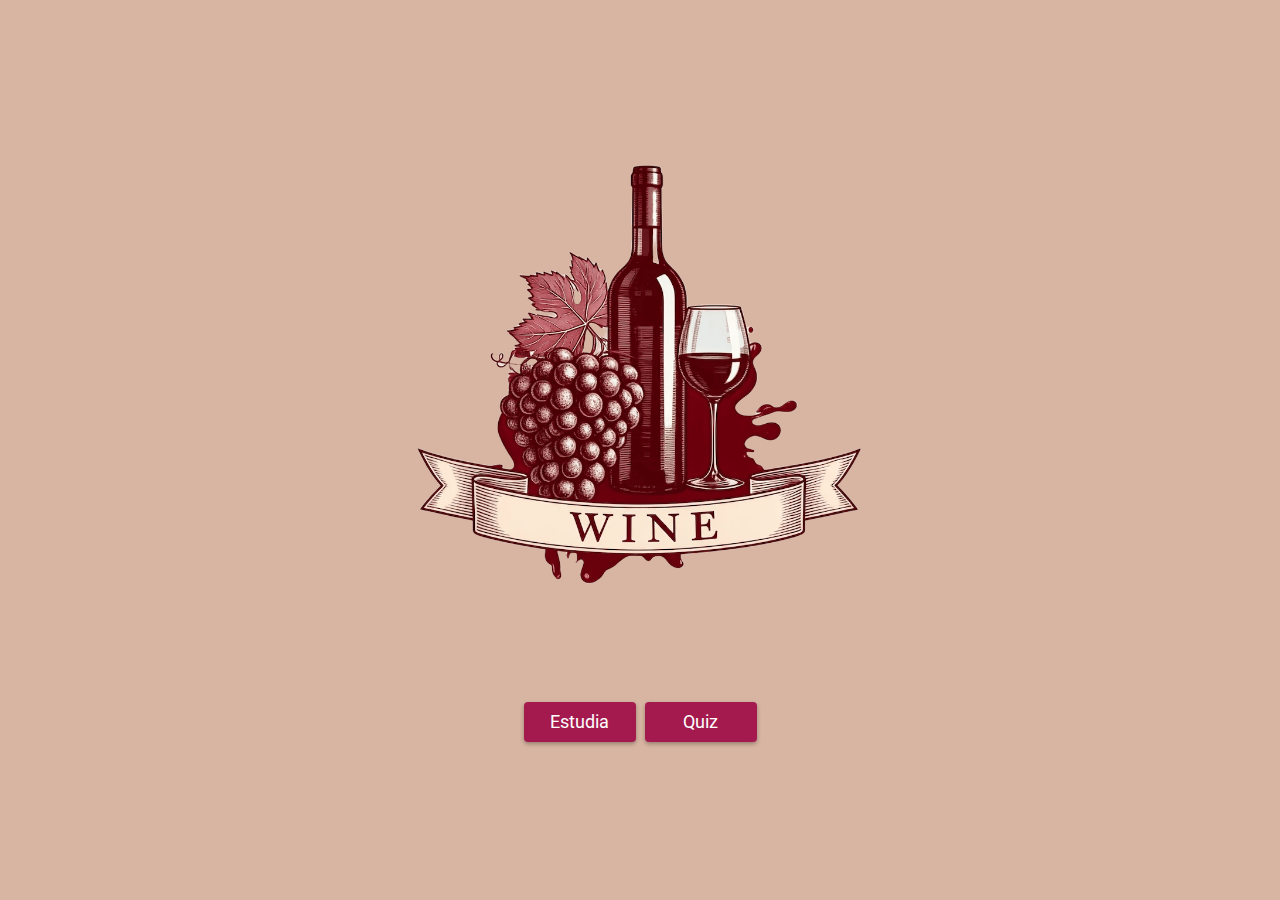
<file: index.html>
<!DOCTYPE html>
<html lang="es">
  <head>
    <meta charset="UTF-8" />
    <meta name="viewport" content="width=device-width, initial-scale=1.0" />
    <title>App de Vinos Interactiva</title>
    <link
      href="https://fonts.googleapis.com/css2?family=Open+Sans:wght@400;600&family=Roboto:wght@400;500&display=swap"
      rel="stylesheet"
    />
    <link rel="stylesheet" href="styles.css" />
  </head>
  <body>
    <div class="container">
      <div class="banner">
        <img src="./banner.png" alt="wine and grapes" />
      </div>
	  
      <!-- Contenedor para los botones y el menú desplegable -->
      <div class="button-container">
			<!-- Botón "Estudia" -->
			<div class="options-container">
			  <button id="estudiaBtn" type="button" class="button" >Estudia</button>
			  <!-- Opciones de "Estudia" que aparecerán como desplegable -->
			  <div class="options" id="options" style="display: none;">
				<a href="carta.html">Carta</a>
				<a href="info.html">Servicio</a>
			  </div>
			</div>
			<!-- Botón "Quiz" -->
			<div class="options-container">
			  <button id="quiz" type="button" class="button">Quiz</button>
			  <!-- Opciones de "Estudia" que aparecerán como desplegable -->
			  <div class="optionsq" id="optionsq" style="display: none;">
				<a href="quiz.html">Carta</a>
				<a href="quizInfo.html">Servicio</a>
			  </div>
			</div>       
      </div>
    </div>

    <script>
      // mostrar las opciones
      document
        .getElementById('estudiaBtn')
        .addEventListener('click', function () {
          var options = document.getElementById('options');
          if (
            options.style.display === 'none' ||
            options.style.display === ''
          ) {
            options.style.display = 'block';
          } else {
            options.style.display = 'none';
          }
        });
    </script>
	<script>
      // mostrar las opciones
      document
        .getElementById('quiz')
        .addEventListener('click', function () {
          var options = document.getElementById('optionsq');
          if (
            options.style.display === 'none' ||
            options.style.display === ''
          ) {
            options.style.display = 'block';
          } else {
            options.style.display = 'none';
          }
        });
    </script>
  </body>
</html>
</file>
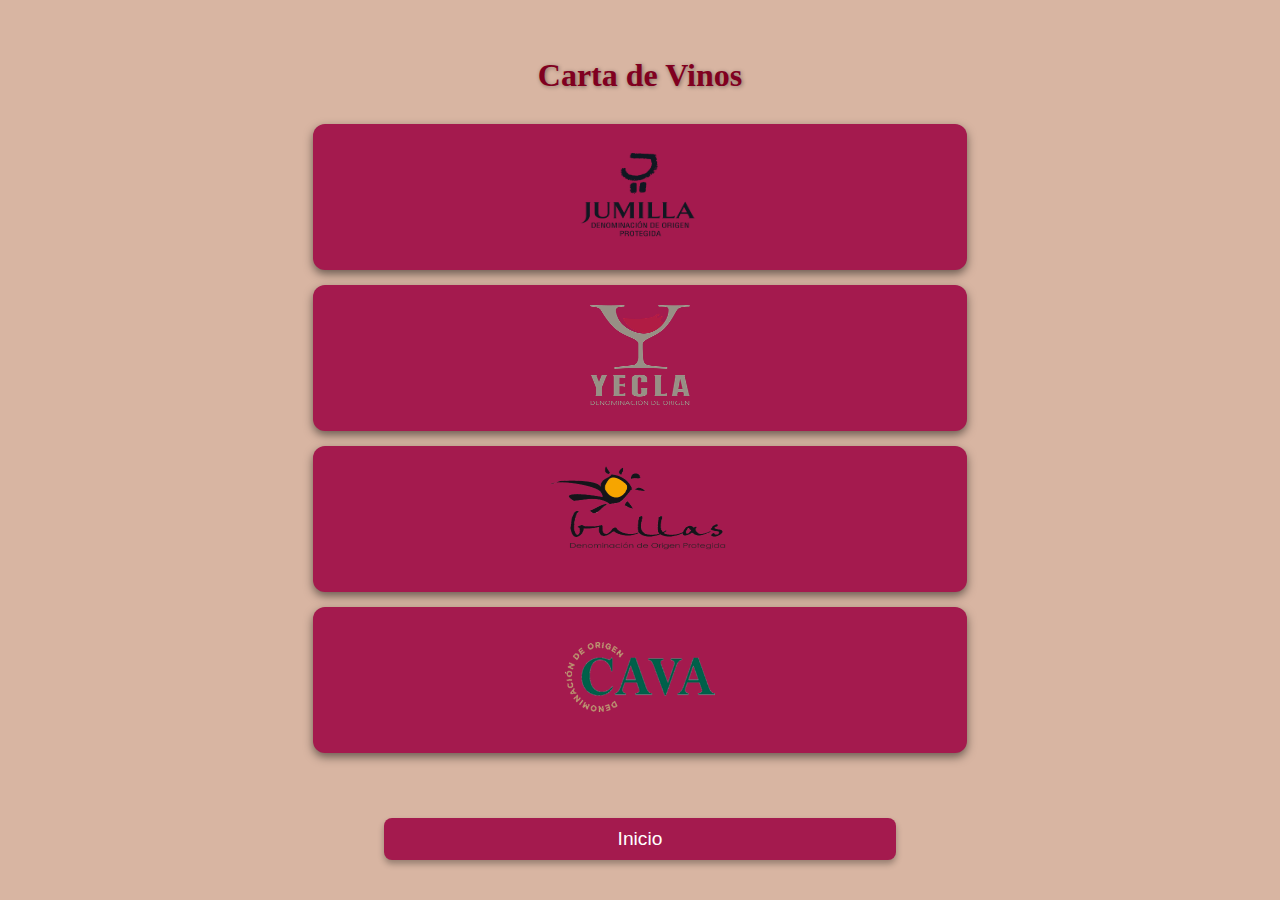
<file: carta.html>
<!DOCTYPE html>
<html lang="es">
<head>
    <meta charset="UTF-8">
    <meta name="viewport" content="width=device-width, initial-scale=1.0">
    <title>App de Vinos Interactiva</title>
    <link href="https://fonts.googleapis.com/css2?family=Open+Sans:wght@400;600&family=Roboto:wght@400;500&display=swap" rel="stylesheet">
    <style>
	   @import url('https://fonts.googleapis.com/css2?family=Playfair+Display:wght@400;700&family=Raleway:wght@300;600&display=swap');
    
<style>
    * {
        font-family: 'Roboto', sans-serif;
        box-sizing: border-box;
        margin: 0;
        padding: 0;
    }
    body {
        background: #d8b5a2;
        color: #fff;
        text-align: center;
        margin: 0;
        padding: 0;
    }
    h2 {
        font-size: 2rem;
        margin-bottom: 30px;
		color: #800020;
       text-shadow: 1px 1px 4px rgba(0, 0, 0, 0.4);
    }
    h2:hover {
        transform: scale(1.05);
		text-shadow: 2px 2px 6px rgba(0, 0, 0, 0.5);
    }
    .tabs {
        display: flex;
        justify-content: center;
        flex-wrap: wrap;
        margin-bottom: 30px;
    }
    .tab-content {
        padding: 30px;
        margin: auto;
        width: 60%;      
    }
    content {
        display: none;
        padding: 30px;
        border-radius: 12px;
        box-shadow: 0px 10px 20px rgba(0, 0, 0, 0.5);
        margin: 0 auto;
        margin-bottom: 20px;
        margin-top: 10px;
        width: 76%;       
    }
    .active-tab {
        display: block;
    }
    .do-type {
        background: #a41a4e;
        color: white;
        padding: 20px;
        margin: 15px auto;
        border-radius: 12px;
        cursor: pointer;
        font-size: 1.4rem;
        transition: background-color 0.3s ease, transform 0.3s ease;
        width: 80%;
        box-shadow: 0 4px 10px rgba(0, 0, 0, 0.5);
    }
    .do-type:hover {
        background: #b31c56;
        transform: scale(1.05);
    }
    .vino-card {
        background:rgba(128, 0, 32, 0.2);  
        padding: 20px;
        margin: 20px auto;
        border-radius: 12px;
        cursor: pointer;
        transition: transform 0.3s ease, background-color 0.3s ease, box-shadow 0.3s ease;
        box-shadow: 0px 6px 15px rgba(0, 0, 0, 0.4);
        width: 80%;
        position: relative;
        overflow: hidden;
    }
    .vino-card:hover {
        background: rgba(255, 182, 193, 0.3);
        transform: scale(1.05);
        box-shadow: 0px 8px 20px rgba(0, 0, 0, 0.6);
    }
    .vino-card h3 {
        color: #800020;
        text-shadow: 1px 1px 4px rgba(0, 0, 0, 0.4);
    }
    .vino-card:hover h3 {
        text-shadow: 2px 2px 6px rgba(0, 0, 0, 0.5);
    }
	.vino-card p {
    color: #fffaf0; 
    text-shadow: 1px 1px 3px rgba(0, 0, 0, 0.5); 
	}
    button {
        background: #a41a4e;
        border: none;
        color: white;
        padding: 10px 20px;
        font-size: 1.2rem;
        cursor: pointer;
        border-radius: 8px;
        margin-top: 20px;
        box-shadow: 0px 6px 15px rgba(0, 0, 0, 0.4);
        transition: transform 0.3s ease, box-shadow 0.3s ease;
    }
    button:hover {
        background: #b31c56;
        transform: scale(1.05);
        box-shadow: 0px 8px 20px rgba(0, 0, 0, 0.6);
    }
    .volver {
        background: #a41a4e;
        border: none;
        color: white;
        padding:10px; 
        font-size: 1.2rem;
        cursor: pointer;
        border-radius: 8px;
        margin-top: 20px;
        width: 40%;
        box-shadow: 0 4px 6px rgba(0, 0, 0, 0.3);
        transition: transform 0.2s ease, box-shadow 0.2s ease;
		bottom:20px;
    }
    .volver:hover {
        background: #b31c56;
        transform: scale(1.05);
        box-shadow: 0 6px 8px rgba(0, 0, 0, 0.4);
    }
</style>


</head>
<body>
    <!-- Contenido de la pestaña: Información sobre vinos -->
    <div id="estudia" class="tab-content active-tab">
        <h2>Carta de Vinos</h2>
        
        <!-- Sección Jumilla -->
       <div class="do-type" onclick="toggleDO('jumilla')">			
			<img src="./jumilla.png" alt="Icono Jumilla" style="width: 180px; height: 100px;">         
       </div>
        <div id="jumilla" class="content" style="display:none;">
            <button onclick="showVinos('jumilla', 'tinto')">Tintos</button>
            <button onclick="showVinos('jumilla', 'blanco')">Blancos</button>
            <button onclick="showVinos('jumilla', 'dulce')">Dulces</button>
            <div id="jumilla-tinto"></div>
            <div id="jumilla-blanco"></div>
            <div id="jumilla-dulce"></div>
        </div>

        <!-- Sección Yecla -->
         <div class="do-type" onclick="toggleDO('yecla')">
			<img src="./yecla.png" alt="Icono Yecla" style="width: 100px; height: 100px;">  
        </div>
        <div id="yecla" class="content" style="display:none;">
            <button onclick="showVinos('yecla', 'tinto')">Tintos</button>
            <button onclick="showVinos('yecla', 'blanco')">Blancos</button>
            <button onclick="showVinos('yecla', 'dulce')">Dulces</button>
            <div id="yecla-tinto"></div>
            <div id="yecla-blanco"></div>
            <div id="yecla-dulce"></div>
        </div>

        <div class="do-type" onclick="toggleDO('bullas')">
			<img src="./bullas.png" alt="Icono Bullas" style="width: 180px; height: 100px;">
        </div>
        <div id="bullas" class="content" style="display:none;">
            <button onclick="showVinos('bullas', 'tinto')">Tintos</button>
            <button onclick="showVinos('bullas', 'blanco')">Blancos</button>
            <button onclick="showVinos('bullas', 'dulce')">Dulces</button>
            <div id="bullas-tinto"></div>
            <div id="bullas-blanco"></div>
            <div id="bullas-dulce"></div>
        </div>

        <!-- Sección Cava -->
        <div class="do-type" onclick="toggleDO('cava')">
			<img src="./cava.png" alt="Icono Cava" style="width: 150px; height: 100px;">
        </div>
        <div id="cava" class="content" style="display:none;">
            <button onclick="showVinos('cava', 'blanco')">Blancos</button>
            <button onclick="showVinos('cava', 'espumoso')">Espumosos</button>
            <div id="cava-blanco"></div>
            <div id="cava-espumoso"></div>
        </div>
    </div>
	    <!-- VOLVER A INICIO -->   		
			<a href="index.html"> <button class="volver" >Inicio</button> </a>
    <script>
    function openTab(tabName) {
        const tabs = document.querySelectorAll('.tab-content');
        tabs.forEach(tab => tab.classList.remove('active-tab'));
        document.getElementById(tabName).classList.add('active-tab');
    }
	
    function toggleDO(doName) {
		const doContent = document.getElementById(doName);        
		const isVisible = doContent.style.display !== 'none';
		doContent.style.display = isVisible ? 'none' : 'block';
    }

    function showVinos(doName, tipo) {
		const container = document.getElementById(`${doName}-${tipo}`);
		container.innerHTML = '';
	
        // Definir los datos de los vinos
        const vinosData = {
            'jumilla': {
                'tinto': [
                    {name: 'Valtosca', year: 2021, uva: 'Syrah', bodega: 'Casa Castillo', maridaje: 'Asados, carnes rojas a la parrilla.', catas: 'Aromas intensos de frutas negras. Sedoso, jugoso y frutal, con un ligero toque amargo final.'},
                    {name: 'El molar', year: 2021, uva: 'Garnacha',bodega: 'Casa Castillo', maridaje: 'Arroces.', catas: 'Notas florales, de frutos rojos y negros y especias dulces. En boca expresivo y fresco, con un delicioso núcleo frutal y un matiz mineral'},
                    {name: 'La tendida', year: 2021, uva: 'Monastrell, Garnacha', bodega: 'Casa Castillo', maridaje: 'Carnes blancas, embutidos, pasta, carnes rojas, arroces.', catas: 'Aromas frutales y sutiles notas especiadas. En boca delicado y vivaz, taninos finos y una acidez que aporta frescura.'},
                    {name: 'Remordimiento', year: 2022, uva: 'Monastrell, Garnacha', bodega: 'Cerrón',  maridaje: 'Embutidos, carnes rojas.', catas: 'Fresco, mineral y profundo. Aroma a fruta en confitura roja y negra. En boca sabor fresco, mineral y profundo'},
					{name: 'El Tiempo que nos une', year: 2022, uva: 'Monastrell', bodega: 'Cerrón',  maridaje: 'Aperitivos, embutidos, carnes rojas.', catas: 'Aromas a fruta negra madura (grosellas negras, ciruelas) pimienta negra, especias dulces. En boca fresco y fluído con presencia de balsámicos.'},
                    {name: 'Juan Gil', year: 2021, uva: 'Monastrell', bodega: 'Juan Gil', maridaje: 'Carnes rojas, arroces, caza, legumbres, quesos curados, setas.', catas: 'Concentrado y potente. Aromas a fruta madura. En boca mantiene este perfil, pero acompañado de un final largo y especiado.'},
                    {name: 'Arrogante', year: 2020, uva: 'Monastrell, Syrah, Garnacha', bodega: 'Arrogante',  maridaje: 'Quesos, carnes rojas, postres con chocolate.', catas: 'Intensidad media, equilibrado y elegante. Sabor primario a fruta negra. Final largo.'},
                    {name: 'Arrogante Magnum', year: 2021, uva: 'Monastrell, Syrah, Garnacha', bodega: 'Arrogante', maridaje: 'Quesos, carnes rojas, postres con chocolate.', catas: 'Intensidad media, equilibrado y elegante. Sabor primario a fruta negra. Final largo.'},
                ],
                'blanco': [
                    {name: 'Remordimiento Chardonnay', year: 2023, uva: 'Chardonnay', bodega: 'Cerrón', maridaje: 'Verduras, quesos blandos, arroces.', catas: 'Suave, equilibrado y fresco. Aroma sutil a frutas de hueso y toques cítricos. En boca carácter mineral y salino con final limpio y persistente.'},
                    {name: 'Juan Gil Moscatel', year: 2023, uva: 'Moscatel', bodega: 'Juan Gil', maridaje: 'Arroces, carnes blancas, pasta, ensaladas, marisco, pescado blanco.', catas: 'Ligero y freso. Aromas intensos de melocotón y albaricoque, con toques exóticos de piña y un delicado fondo floral. En boca notas a fruta de hueso y fruta tropical'},
                ],
                'dulce': [
                    {name: 'Casa Ermita', year: 2021, uva: 'Monastrell', bodega: 'Casa de la Ermita', maridaje: 'Chocolate, pasteles, frutos secos, quesos.', catas: 'Notas de frutas silvestres maduras y toques especiados. En boca sabroso, meloso, persistente y con buen tanino que contrarresta el dulzor.'},
                ]
            },
            'yecla': {
                'tinto': [
                    {name: 'Lualma', year: 2019, uva: 'Monastrell, Syrah, Garnacha', bodega: 'Barahonda',  maridaje: 'Quesos curados, platos especiados, carnes rojas,caza.', catas: 'Sabor potente, goloso y equilibrado. Agradable final.'},
                    {name: 'Casa del Capitán', year: 2022, uva: 'Monastrell', bodega: 'Barahonda', maridaje: 'Caza, aperitivos, carnes blancas, embutidos, quesos curados, quesos azules, quesos blandos, carnes rojas.', catas: 'Fresco, vivaz y jugoso. Sabor amable y sedoso con matices a fruta roja como cerezas y frambuesas y sutiles toques de roble francés.'},
                    {name: 'El bicho raro', year: 2020, uva: 'Monastrell, Syrah, Garnacha', bodega: 'Barahonda',  maridaje: 'Quesos muy curados, platos especiados, embutidos, chocolate y postres a base de cacao y café.', catas: 'Jugoso e intenso en boca, notas sutiles a especias sobre fondo de fruta roja, robusto pero amable y con buen cuerpo.'},
                    {name: 'De Nariz Terroir', year: 2020, uva: 'Monastrell', bodega: 'De Nariz',  maridaje: 'Arroz meloso aromatizado con tomillo y romero, níscalos y pulpo.', catas: 'Aroma intenso y frutal. En boca fresco, amable, equilibrado y redondo.'},				
			   ],
                'blanco': [
                    {name: 'Casa del Capitán', year: 2022, uva: 'Macabeo', bodega: 'Barahonda', maridaje: 'Aperitivos, carnes blancas, pescado azul, ahumados, pescado blanco, carnes rojas, caza.', catas: 'Equilibrado, con una acidez rica y sabrosa. Aromas a frutas fresca donde destacan los cítricos.'},
					{name: 'Organic Magnum', year: 2023, uva: 'Verdejo, Souvignon Blanc', bodega: 'Barahonda', maridaje: 'Carnes blancas, verduras, pasta, marisco, pescado blanco.', catas: 'Aromas frescos de frutas como manzana verde, pera y un toque de cítricos, que aportan una sensación de frescura. En boca ligero y equilibrado, con una acidez moderada que realza su carácter frutal.'},
				],
                'dulce': [
                    {name: 'Do Bellum', year: 2018, uva: 'Monastrell', bodega: 'Barahonda', maridaje: 'Postres, quesos cremosos y duros.', catas: 'Aromas a frutos rojos. En boca carnoso, potente, mostrando su dulzura suave y agradable'},
                ]
            },
            'bullas': {
                'tinto': [
                    {name: 'Negrete', year: 2021, uva: 'Monastrell, Garnacha', bodega: 'Negrete Blue Wines', maridaje: '-', catas: 'Sutil, fresco y afrutado.'},
                    {name: 'Lavia pueblo', year: 2020, uva: 'Monastrell', bodega:'Lavia', maridaje: 'Quesos azules, aperitivos, pasta, carnes blancas, pizzas, embutidos, hamburguesas, quesos curados, carnes rojas, pescado azul, arroces, ahumados.', catas: 'Aroma intenso y fresco con notas frutales sobre notas especiadas. En boca agradable, afrutado y sedoso con taninos elegantes y final fresco.'},
                    {name: 'Almudí', year: 2019, uva: 'Monastrell', bodega:'Monastrell', maridaje: 'Carnes rojas, de caza y asados, guisos quesos curados, jamón y embutidos.', catas: 'Aromas a fruta roja y negra como arándanos, con toques especiados. En boca Fresco con muy buena acidez y refrescante con las mismas notas afrutadas que en nariz. Final largo'},
                ],
                'blanco': [
                    {name: 'Salto del Usero', year: 2022, uva: 'Macabeo', bodega: 'Monastrell', maridaje: 'Aperitivos, mariscos, pastas, quesos curados y embutidos.', catas: 'Aromas a frutas como manzana verde, tropicales y cítricos como pomelo, lima y toques florales. En boca fresco con muy buena acidez y refrescante con las mismas notas afrutadas que en nariz.'},
                ],
                'dulce': [
                    {name: 'Chaveo Deshielo', year: 2021, uva: 'Monastrell', bodega: 'Monastrell', maridaje: 'Postres, pastelería cremosa, quesos azules muy curados.', catas: 'Aroma intenso a fruta madura. En boca refrescante y sedoso con cuerpo pero agradabe por el dulzor. Misma gama de matices que el nariz.'},
                ]
            },
            'cava': {
                'blanco': [
                    {name: 'Perelada Brut Reserva', year: '-', uva: 'Macabeo, Xarel.lo, Parellada', bodega:'Perelada', maridaje: 'Aperitivos, carnes blancas, verduras, marisco, pescado blanco.', catas: 'Espumoso joven, con notas afrutadas y un final no muy seco.'},
                ],
                'espumoso': [
                    {name: 'Mirgin Brut Nature', year: 2019, uva: 'Macabeo, Pansa blanca, Parellada', bodega: 'Alta Alella', maridaje: 'Aperitivos, ahumados, pescado blanco, caza.', catas: 'Afrutado y estructurado sin perder ligereza.'},
                ]
            }
        };

        // Mostrar los vinos correspondientes
        vinosData[doName][tipo].forEach(vino => {
            const vinoCard = document.createElement('div');
            vinoCard.classList.add('vino-card');
            vinoCard.innerHTML = `
                <h3 onclick="toggleVinoInfo('${doName}', '${tipo}', '${vino.name.replace(/\s/g, '')}')">${vino.name}</h3>
                <div class="vino-info" id="${doName}-${tipo}-${vino.name.replace(/\s/g, '')}"style="display: none;">
                    <p><strong>Año:</strong> ${vino.year}</p>
                    <p><strong>Uva:</strong> ${vino.uva}</p>
					<p><strong>Bodega:</strong> ${vino.bodega}</p>
                    <p><strong>Maridaje:</strong> <span class="maridaje">${vino.maridaje}</span></p>
					<p><strong>Notas de Cata:</strong> ${vino.catas}</p>
                </div>
            `;
            container.appendChild(vinoCard);
        });
           // Asegurar que no se muestren resultados de otros tipos de vino en el mismo DO
        ['tinto', 'blanco', 'dulce', 'espumoso'].forEach(t => {
            if (t !== tipo) {
                const otherContainer = document.getElementById(`${doName}-${t}`);
                if (otherContainer) {
                    otherContainer.innerHTML = '';
                }
            }
        });
    }

    function toggleVinoInfo(doName, tipo, vinoName) {
        const vinoInfo = document.getElementById(`${doName}-${tipo}-${vinoName}`);
        vinoInfo.style.display = (vinoInfo.style.display === 'block') ? 'none' : 'block';
    }
</script>
        
		    
</body>
</html>
</file>
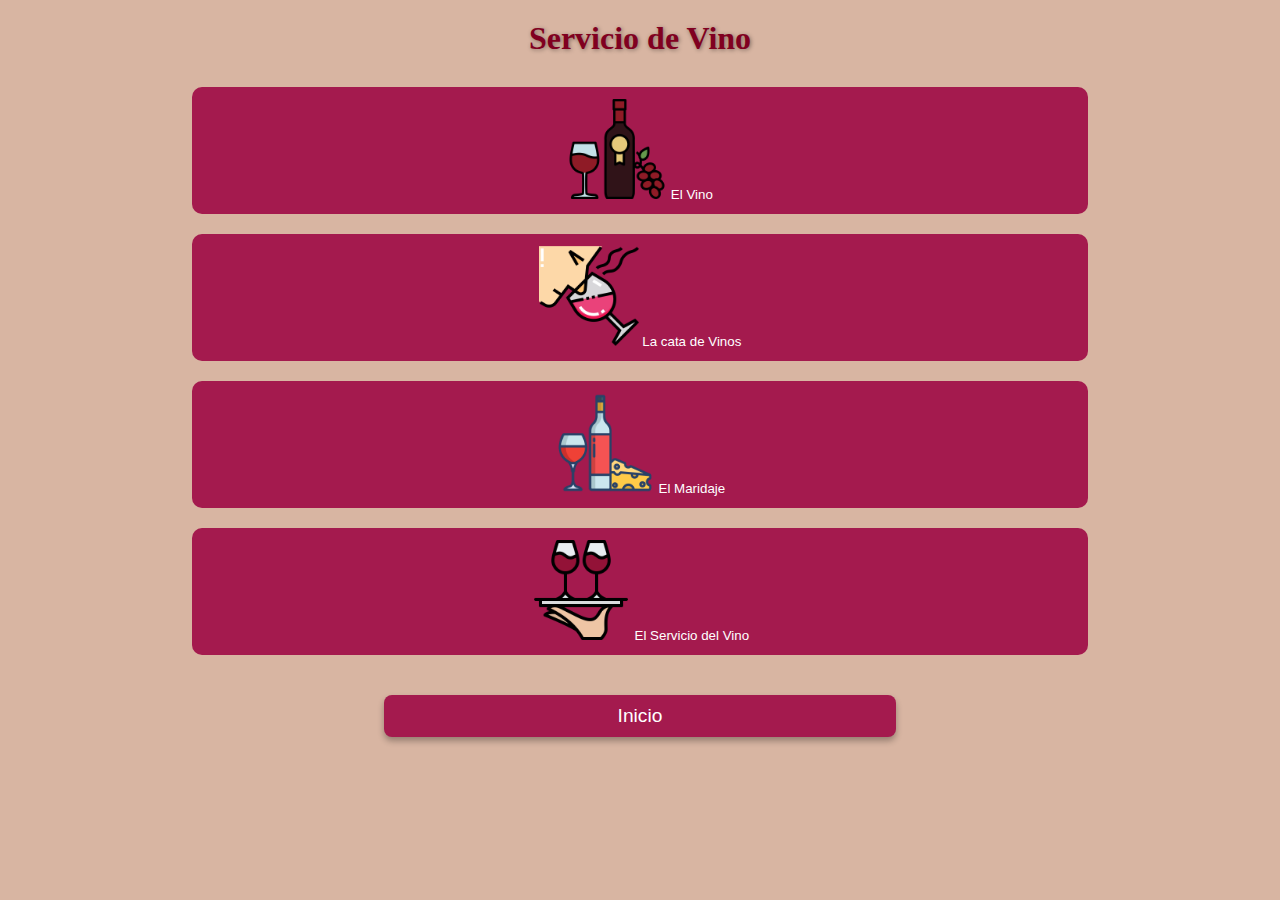
<file: info.html>
<!DOCTYPE html>
<html lang="es">
<head>
    <meta charset="UTF-8">
    <meta name="viewport" content="width=device-width, initial-scale=1.0">
    <title>El Vino - App Interactiva</title>
	<style>
	   @import url('https://fonts.googleapis.com/css2?family=Playfair+Display:wght@400;700&family=Raleway:wght@300;600&display=swap');
    
    <style>
		* {
			font-family: 'Roboto', sans-serif;
			box-sizing: border-box;
			margin: 0;
			padding: 0;
		}
		body {
			background: #d8b5a2;
			color: #fff;
			text-align: center;
			margin: 0;
			padding: 0;
		}
		h2 {
			font-size: 2rem;
			margin-bottom: 30px;
			margin-top:20px;
			color: #800020;
		   text-shadow: 1px 1px 4px rgba(0, 0, 0, 0.4);
		}
		h2:hover {
			transform: scale(1);
			text-shadow: 2px 2px 6px rgba(0, 0, 0, 0.5);
		}
		h3 {
			font-size: 1rem;
			margin-bottom:5px;
			color: #800020;
		   text-shadow: 1px 1px 4px rgba(0, 0, 0, 0.4);
		   text-align:center;
		}
		h3:hover {
			transform: scale(1);
			text-shadow: 2px 2px 6px rgba(0, 0, 0, 0.5);
		}
        .button, .sub-button {
            background: #a41a4e;
            color: white;
            padding: 12px;
            margin: 5px;
            border-radius: 10px;
            cursor: pointer;
            display: block;
            width: 70%;
            margin: 10px auto;
            text-align: center;
            border: none;
        }
		.button:hover, .sub-button:hover {
            transform: scale(1.05); 
            background-color: #b31c56; 
            box-shadow: 0 4px 12px rgba(0, 0, 0, 0.4); 
        }
        .content-section {         
            color: #800020;
            display: none; 
			padding: 24px;
			border-radius: 12px;
			box-shadow: 0px 10px 20px rgba(0, 0, 0, 0.5);
			margin: 0 auto;
			margin-bottom: 16px;
			margin-top: 8px;
			width: 70%;       
		}
		.content-section2 {         
            color: #800020;
            display: none; 
			padding: 24px;			
			margin: 6px 10px;		
		}
        .section-container {
            margin-bottom: 20px;
			
        }		
		.info-card {
			background:rgba(128, 0, 32, 0.2);  
			padding: 16px;
			margin: 16px auto;
			border-radius: 12px;
			cursor: pointer;
			transition: transform 0.3s ease, background-color 0.3s ease, box-shadow 0.3s ease;
			box-shadow: 0px 6px 15px rgba(0, 0, 0, 0.4);
			width: 90%;
			position: relative;
			overflow: hidden;
			text-align:left
		}		
		.info-card:hover {
			background: rgba(255, 182, 193, 0.3);
			transform: scale(1.05);
			box-shadow: 0px 8px 20px rgba(0, 0, 0, 0.6);
		}
		.info-cardS:hover {
			background: rgba(255, 182, 193, 0.3);
			transform: scale(1.05);
			box-shadow: 0px 8px 20px rgba(0, 0, 0, 0.6);
		}
		.info-card p {
		color: white; 
		text-shadow: 1px 1px 3px rgba(0, 0, 0, 0.5); 
		}
		.info-cardS p {
		color: #fffaf0; 
		text-shadow: 1px 1px 3px rgba(0, 0, 0, 0.5); 
		}
		.info-cardS {
			background:rgba(128, 0, 32, 0.2);  
			padding: 16px;
			margin: 16px auto;
			border-radius: 12px;
			cursor: pointer;
			transition: transform 0.3s ease, background-color 0.3s ease, box-shadow 0.3s ease;
			box-shadow: 0px 6px 15px rgba(0, 0, 0, 0.4);
			width:70%;
			position: relative;
			overflow: hidden;
		}
		li{
			color:white;
		}
	    .volver {
        background: #a41a4e;
        border: none;
        color: white;
        padding:10px; 
        font-size: 1.2rem;
        cursor: pointer;
        border-radius: 8px;
        margin-top: 20px;
        width: 40%;
        box-shadow: 0 4px 6px rgba(0, 0, 0, 0.3);
        transition: transform 0.2s ease, box-shadow 0.2s ease;
		bottom:20px;
		}
		.volver:hover {
			background: #b31c56;
			transform: scale(1.05);
			box-shadow: 0 6px 8px rgba(0, 0, 0, 0.4);
		}
		img {
		  width: 100%;
		  max-width: 100px;
		  max-height: 100px;
		  object-fit: cover;
		  }
		  ul,li{
			text-align:left
		  }
		  
    </style>
</head>
<body>
    <h2>Servicio de Vino</h2>

    <!-- Sección principal: El vino -->

    <div class="section-container">

        <button class="button" onclick="toggleSection('elvino')"><img src="./vino.png" alt="Icono vino"> El Vino</button>
        <div id="elvino" class="content-section">
            
            <!-- Sección 1.1: Elaboración -->
            <div class="section-container">
                <button class="button" onclick="toggleSection('elaboracion')">1. Elaboración</button>
                <div id="elaboracion" class="content-section2">
                    <button class="sub-button" onclick="toggleSubSection('ciclo-vid')">Ciclo Vegetativo de la Vid</button>
                    <div id="ciclo-vid" class="content-section info-card">
                        <p> LA VID: Planta cuyo fruto es la uva, de la cual se extrae el vino.
						<h3>Ciclo vegetativo de la Vid</h3>
							<ul>
								<li><strong>Diciembre - Febrero:</strong> Fase de reposo de la vid.</li>
								<li><strong>Marzo:</strong> "Lloro de la vid"; la planta da señales de vida, y sale savia por los cortes de la poda.</li>
								<li><strong>Abril:</strong> Desborre; las yemas hinchan y aparecen racimos y hojas.</li>
								<li><strong>Mayo:</strong> Brote y poda en verde; aparecen hojas, pero se eliminan algunas para oxigenar los racimos.</li>
								<li><strong>Junio:</strong> Floración; aparecen los primeros racimos y se realizan operaciones como el desniete,eliminación de hojas para favorecer su desarrollo.</li>
								<li><strong>Julio:</strong> Crecimiento del fruto; la uva aumenta en peso y azúcar, manteniendo alta la acidez.</li>
								<li><strong>Agosto:</strong> Envero; las uvas adquieren color, maduran y los pámpanos se convierten en sarmientos.</li>
								<li><strong>Septiembre:</strong> Preparación y comienzo de la vendimia; se mide la madurez de las uvas.</li>
								<li><strong>Octubre:</strong> Finaliza la vendimia; las uvas alcanzan su máxima calidad.</li>
								<li><strong>Noviembre:</strong> Caída de hojas; la vid entra en reposo tras la poda.</li>
							</ul>
						</p>
                    </div>

                    <button class="sub-button" onclick="toggleSubSection('la-uva')"> La Uva</button>
							<div id="la-uva" class="content-section2 info-card">																
									<h3>Partes de la uva</h3>
									<ul>
										<li><strong>Raspón:</strong> Une las uvas al racimo, a través de él llegan a las uvas los nutrientes y aporta taninos al vino</li>
										<li><strong>Pruina:</strong>  Capa cerosa que protege del sol y retiene agua; sujeta levaduras para la fermentación.</li>
										<li><strong>Pulpa: </strong> Contiene agua, azúcares (glucosa y fructosa), ácidos y vitaminas; representa el 75% del volumen.</li>
										<li><strong>Hollejo/Piel: </strong> Constituye el 20% del fruto; aporta pigmentos y aromas al vino.</li>
										<li><strong>Pepita: </strong> Semillas que aportan taninos, proporcionando amargor y estructura al vino; representa el 5%.</li>										
									</ul>
									<p><strong>Taninos:</strong> Sustancias químicas naturales, vegetales, que dan amargor, sequedad y aspereza al vino </p>									
																														
									<h3>Variedades de uva</h3>
									<ul>
										<li>Blancas</li>
										<li>Tintas</li>
									</ul>
							</div>
																
					 <button class="sub-button" onclick="toggleSubSection('fermentacion')">Fermentación</button>
                    <div id="fermentacion" class="content-section info-card">
                        <h3>Fermentación Alcohólica</h3>
							<p>Al llegar a la bodega, las uvas se estrujan, liberando la pulpa. Las levaduras transforman los azúcares en alcohol y CO₂, generando calor que debe controlarse para evitar superar los 30 °C y que las levaduras mueran.</p>
                        <h3>Fermentación Maloláctica</h3>
							<p>Las bacterias convierten el ácido málico en ácido láctico, suavizando la acidez del vino. Esta fermentación dura entre 15 y 21 días y puede realizarse en depósitos o barricas.</p>
						<h3>Maceración</h3>
						    <p>Se dejan los hollejos en contacto con el mosto durante la fermentación para aportar color y sabor al vino.</p>
					</div>
					<button class="sub-button" onclick="toggleSubSection('composicion')">Composición del vino</button>
                    <div id="composicion" class="content-section info-card">
							<ul>
								<li><strong>Agua:</strong> Constituye el 85% del vino y aporta minerales que estuvo amamantando la vid del suelo.</li>
								<li><strong>Azucares:</strong> Principalmente glucosa y fructosa, esenciales para la fermentación. Su proporción varía según el tipo de vino.</li>
								<li><strong>Alcohol: </strong> Representa entre el 10% y 14% del volumen.</li>
								<li><strong>Ácidos: </strong> Dos tipos que provienen tanto de la uva como de la fermentación.</li>										
							</ul>
					</div>
                </div>
            </div>
			<button class="sub-button" onclick="toggleSubSection('tipos')">2. Tipos de vinos en España</button>
                    <div id="tipos" class="content-section info-card">
						<h3>Vinos de calidad con Indicación Geográfica (VC):</h3>
							<p>Producidos en regiones específicas, con uvas locales y calidad influenciada por el entorno o factores humanos. Existen 7 regiones.</p>
                        <h3>Vinos con Denominación de Origen (D.O.):</h3>
							<p>Elaborados en zonas delimitadas con uvas locales, destacando por su prestigio y calidad relacionada con el entorno. Hay 69 D.O. en España.</p>
						<h3>Vinos con Denominación de Origen Calificada (D.O.Ca.):</h3>
						    <p>Categoría superior a la D.O., requiere al menos 10 años de reconocimiento y controles estrictos. Solo dos en España: Rioja y Priorat.</p>
						<h3>Vinos de Pago (VP):</h3>
							<p>Provienen de viñedos únicos con características especiales de suelo y microclima. Existen 17 vinos de Pago.</p>
					</div>

            <!-- Sección 1.3: Denominaciones de Origen -->
            <div class="section-container">
                <button class="button" onclick="toggleSection('do')">3. Denominaciones de Origen</button>
                <div id="do" class="content-section2">
                    <button class="sub-button" onclick="toggleSubSection('tipos-do')">DO</button>
                    <div id="tipos-do" class="content-section info-card">
                        <h3>DO (Denominación de Origen):</h3>
							<p>Nivel más estricto. Garantiza que todo el proceso, desde el cultivo de la uva hasta la elaboración del vino, ocurre en una región específica y sigue normas rigurosas de calidad</p>
						<h3>ETG (Especialidad Tradicional Garantizada):</h3>
							<p>Protege una forma de producción tradicional, pero no necesariamente está vinculada a una región concreta. El enfoque es en el método, no en el origen geográfico.</p>
						<h3>IGP (Indicación Geográfica Protegida):</h3>
						    <p>Certifica que al menos una parte del proceso de producción ocurre en una región específica, pero permite más flexibilidad en cuanto a variedades de uva y técnicas..</p>						
                    </div>
                    <button class="sub-button" onclick="toggleSubSection('do-murcia')">DO de España y Murcia </button>
                    <div id="do-murcia" class="content-section info-card">
                        <h3>España</h3>
							<p>En la actualidad existen 69 denominaciones de origen en España</p>
						<h3>Murcia</h3>
							<ul>
								<li><strong>Jumilla:</strong> Monastrell. </li>
								<li><strong>Yecla:</strong> Monastrell.</li>
								<li><strong>Bullas:</strong> Monastrell.</li>
								<li><strong> Uvas Autorizadas</strong>	
									<ul>
										<li> Autorizadas Tintas
											<ul>
												<li>Syrah</li>
												<li>Tempranillo</li>
												<li>Garnacha</li>
											</ul>
										</li>
										<li> Autorizadas Blancas
											<ul>
												<li>Macabeo</li>
												<li>Chardonnay</li>
												<li>Moscatel</li>
												<li>Airén</li>
											</ul>
										</li>
									</ul>
								</li>
							</ul>												
                    </div>
                </div>
            </div>

        </div>
    </div>

    <!-- Sección 4: Cata de Vinos -->
    <div class="section-container">
        <button class="button" onclick="toggleSection('cata')"><img src="./cata.png" alt="Icono cata"> La cata de Vinos</button>
        <div id="cata" class="content-section">
            <button class="sub-button" onclick="toggleSubSection('fases-cata')">Fases de la Cata</button>
            <div id="fases-cata" class="content-section info-card">
                <h3>Fase visual</h3>
					<p>En esta fase veremos si el vino está limpio, sin impurezas, carbónico, si tiene burbujutas, el color, edad e intensidad del vino.
						<br>
						Debemos inclinar la copa cogida por el tallo sobre un fondo blanco.
					</p>
				<h3>Fase olfativa</h3>
					<p>Se realiza en dos fases:</p>
						<ul>
							<li><strong>A copa parada:</strong> Sin mover la copa. la llevamos a la nariz y analizamos lo que olemos</li>
							<li><strong>Moviendo la copa:</strong> Haciendo círculos y llevándola a la nariz para sacar aún más aromas</li>
						</ul>
				<h3>Fase gustativa</h3>
					<p>Primero, tomaremos un pequeño sorbo y pasaremos el vino por la lengua para percibir su dulzor, salinidad, acidez, amargor o umami. <br>
					Al tragarlo, entra en juego la retronasal, que lleva los aromas hacia la parte trasera de la nariz, intensificando las notas percibidas en la fase olfativa.</p>
            </div>           
        </div>
    </div>

    <!-- Sección 5: Maridaje -->
    <div class="section-container">
        <button class="button" onclick="toggleSection('maridaje')"><img src="./maridaje.png" alt="Icono maridaje"> El Maridaje</button>
        <div id="maridaje" class="content-section">
			<button class="sub-button" onclick="toggleSubSection('maridar')">1. A tener en cuenta</button>
            <div id="maridar" class="content-section info-card">
                <p>A la hora de maridar en los vinos debemos tener en cuenta:</p>
					<ul>
						<li><Strong>Color:</Strong> Según envejece pasade un rojo rubí a ladrillo. Cuanto menos color tenga implica más crianza, por tanto más incrementa su cuerpo e intensidad.</li>
						<li><Strong>Aroma:</Strong> Veremos la intensidad, también si ha envejecido, con sus aromas a madera, a tosatados.</li>
						<li><Strong>Sabor:</Strong> Encontraremos el azúcar, la acidez, el grado alcohólico, los taninos y su persistencia.</li>				
					</ul>
				<p>A la hora de maridar con los alimentos debemos tener en cuenta:</p>
					<ul>
						<li><Strong>Tipo de alimento:</Strong> Si es carne, percado, verduras, legumbres, arroces, huevos,etc..</li>
						<li><Strong>Tipo de cocinado:</Strong> Cómo se elabora la materia prima; cocido, al hornos, en guiso, etc.</li>
						<li><Strong>Sabor y textura:</Strong> Si es salado, ácido, ligero, graso, etc.</li>				
						<li><Strong>Salsas y especias:</Strong> Cómo está condimentado, con qué se ha especiado, qué salsa lo acompaña, es dulce, picante, etc.</li>
						<li><Strong>Color:</Strong> Es oscuro, claro.</li>			
					</ul>
            </div>
            <button class="sub-button" onclick="toggleSubSection('tabla-quesos')">2. Tabla de Quesos y Reglas</button>
            <div id="tabla-quesos" class="content-section info-card">
                <p>Pautas a tener en cuenta a la hora de cortar queso:</p>
				<ul>
					<li>Entre 4-8 variedades: Recomendado 5 quesos para no saturar el paladar.</li>
					<li>150-200 gr por persona si es plato principal.</li>
					<li>50 gr por presona si es aperitivo.</li>
					<li>En textura, se corta y colocan del mas blando al mas duro.</li>
					<li>10º-15º de temperatura para que no se rancien.</li>
					<li>En sabor se cortan y colocan del menos fuerte al mas fuerte. </li>
					<li>Se colocan en la tabla en el sentido del reloj, del más suave al más intenso.</li>
					<li>Quesos intensos, menos grosor.</li>
				</ul>
				<p><b>***</b>En los casos de quesos blandos pero fuertes, se prioriza el orden de sabores sobre la textura, es decir, aunque sea un queso blando, por su intensidad se colocará después de los quesos más suaves en sabor.<b>***</b></p>
            </div>
        </div>
    </div>

    <!-- Sección 6: Servicio del Vino -->
    <div class="section-container">
        <button class="button" onclick="toggleSection('servicio')"><img src="./servicio.png" alt="Icono servicio"> El Servicio del Vino</button>
        <div id="servicio" class="content-section info-cardS">
            <h3>Protocolo para el servicio de vinos</h3>
			<ul>
				<li>Presentar la carta de vinos abierta por la derecha al anfitrión/a o dejarla a su derecha si es grande.</li>
				<li>Regresar tras unos minutos para ofrecer ayuda y aconsejar según maridaje, gustos y preferencias, tomando nota en la comanda.</li>
				<li>Llevar el vino solicitado con cuidado (en cesta si es reserva/gran reserva) y mostrarlo al cliente para confirmar.</li>
				<li>Abrir la botella cortando la cápsula bajo el gollete, usando el sacacorchos en dos tiempos para extraer el corcho.</li>
				<li>Limpiar la boca de la botella, oler el corcho y presentarlo en un platillo al cliente; servir una pequeña cantidad para su cata y aprobación.</li>
				<li>Servir el vino con la etiqueta hacia el cliente, girar la botella al terminar para evitar goteos y limpiar con el lito; rellenar copas según necesidad.</li>
				<li>Servir primero a las señoras, luego a los señores y por último al anfitrión.</li>
				<li> En caso de ser vino tinto:
					<ul>
						<li>Colocar la botella en el centro de la mesa sobre un plato pequeño con una servilleta de cóctel.</li>
					</ul>
				
				</li>
				<li>En caso de ser vino Blanco:
					<ul>
						<li>Preparar una champañera de cava con hielo y colocarla en el centro de la mesa sobre un plato con una servilleta doblada en forma de flor de loto.</li>
					</ul>
				
				</li>
				
			</ul>
		</div>
    </div>

	<!-- VOLVER A INICIO -->   			  
			<a href="index.html"> <button class="volver" >Inicio</button> </a>
			
    <script>
        function toggleSection(sectionId) {
            const section = document.getElementById(sectionId);
            section.style.display = section.style.display === 'block' ? 'none' : 'block';
        }

        function toggleSubSection(subId) {
            const subSection = document.getElementById(subId);
            subSection.style.display = subSection.style.display === 'block' ? 'none' : 'block';
        }
    </script>
</body>
</html>
</file>
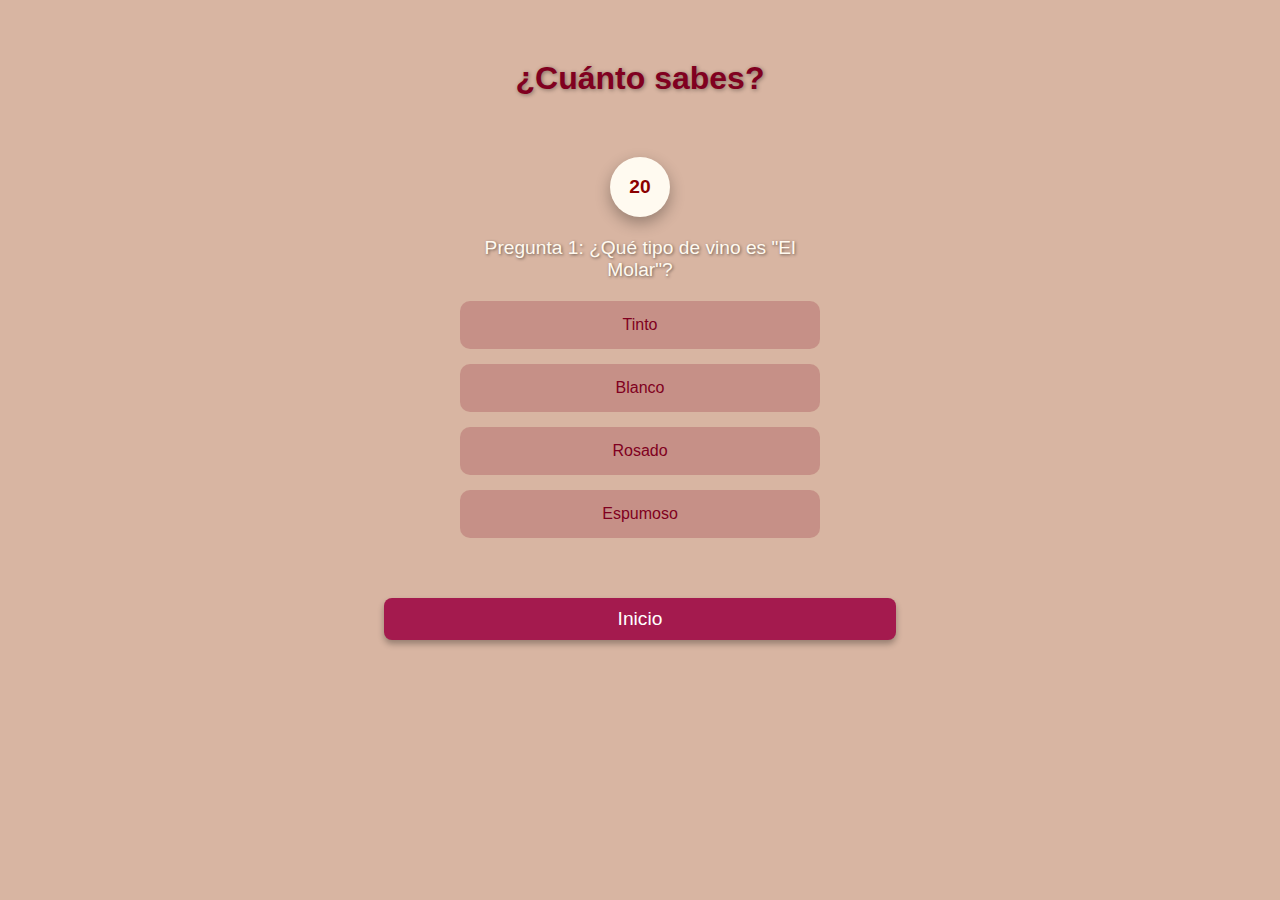
<file: quiz.html>
<!DOCTYPE html>
<html lang="es">
<head>
    <meta charset="UTF-8">
    <meta name="viewport" content="width=device-width, initial-scale=1.0">
    <title>Quiz</title>
    <style>
	    * {
        font-family: 'Roboto', sans-serif;
        box-sizing: border-box;
        margin: 0;
        padding: 0;
    }
    body {
        background: #d8b5a2;
        color: #fff;
        text-align: center;
        margin: 0;
        padding: 0;
    }
	h1 {
		font-size: 2rem;
        margin-top: 60px;
		color: #800020;
        text-shadow: 1px 1px 4px rgba(0, 0, 0, 0.4);
    }
    h1:hover {
        transform: scale(1.05);
		text-shadow: 2px 2px 6px rgba(0, 0, 0, 0.5);
    }
    .quiz-container {
    max-width: 400px;
    margin: 20px auto;
    padding: 20px;

}

.quiz-question {
    margin-bottom: 20px;
    text-align: center;
    font-size: 1.2rem;
	color: #fffaf0; 
    text-shadow: 1px 1px 3px rgba(0, 0, 0, 0.5); 
}
 .quiz-options {
    display: flex;
    flex-direction: column;
    gap: 15px;
}

.quiz-option {
    padding: 15px;
    border: none;
    background:rgba(128, 0, 32, 0.2);
    color: #800020;
    font-size: 1rem;
    border-radius: 10px;
    cursor: pointer;
    transition: transform 0.3s ease, box-shadow 0.3s ease;
    text-align: center;
}

.quiz-option:hover {
   background: rgba(255, 182, 193, 0.3);
        transform: scale(1.05);
        box-shadow: 0px 8px 20px rgba(0, 0, 0, 0.6);
}

.quiz-timer {
    display: flex;
    justify-content: center;
    align-items: center;
    margin: 20px auto;
    width: 60px;
    height: 60px;
    border-radius: 50%;
    background: #fffaf0; /* Marfil claro */
    color: #8B0000; /* Vino tinto */
    font-size: 1.2rem;
    font-weight: bold;
    box-shadow: 0px 6px 15px rgba(0, 0, 0, 0.3);
        }
.quiz-option.correct {
    background-color: rgba(34, 139, 34, 0.8); 
}

.quiz-option.incorrect {
    background-color: rgba(178, 34, 34, 0.8); 
}

.divVolver {
    display: relative;
    justify-content: center;
    flex-direction: column;
    align-items: center;
    width: 50%;       
    margin-bottom: 20%;
    margin-left: 25%;
}
    .volver {
        background: #a41a4e;
        border: none;
        color: white;
        padding:10px; 
        font-size: 1.2rem;
        cursor: pointer;
        border-radius: 8px;
        margin-top: 20px;
        width: 40%;
        box-shadow: 0 4px 6px rgba(0, 0, 0, 0.3);
        transition: transform 0.2s ease, box-shadow 0.2s ease;
		bottom:20px;
    }
    .volver:hover {
        background: #b31c56;
        transform: scale(1.05);
        box-shadow: 0 6px 8px rgba(0, 0, 0, 0.4);
    }
	    .volverI {
        background: #a41a4e;
        border: none;
        color: white;
        padding:10px; 
        font-size: 1.2rem;
        cursor: pointer;
        border-radius: 8px;
        margin-top: 20px;
        width: 40%;
        box-shadow: 0 4px 6px rgba(0, 0, 0, 0.3);
        transition: transform 0.2s ease, box-shadow 0.2s ease;
		bottom:10px;
		top:30px;
    }
    .volverI:hover {
        background: #b31c56;
        transform: scale(1.05);
        box-shadow: 0 6px 8px rgba(0, 0, 0, 0.4);
    }
  #review-questions {
    background: rgba(128, 0, 32, 0.2); /* Translúcido inspirado en vino tinto */
    padding: 20px;
    margin: 20px auto;
    border-radius: 12px;
    cursor: pointer; 
    box-shadow: 0px 6px 15px rgba(0, 0, 0, 0.4);
    width: 90%;
	}
	#prev-btn{
			background: #a41a4e;
			border: none;
			color: white;
			padding:10px; 
			font-size: 1.2rem;
			cursor: pointer;
			border-radius: 8px;
			margin-top: 20px;
			width: 10%;
			box-shadow: 0 4px 6px rgba(0, 0, 0, 0.3);
			transition: transform 0.2s ease, box-shadow 0.2s ease;
			bottom:20px;
			font-size: 0.7rem;
	}
	#prev-btn:hover {
			background: #b31c56;
			transform: scale(1.05);
			box-shadow: 0 6px 8px rgba(0, 0, 0, 0.4);
		}
	#next-btn{
			background: #a41a4e;
			border: none;
			color: white;
			padding:10px; 
			font-size: 1.2rem;
			cursor: pointer;
			border-radius: 8px;
			margin-top: 20px;
			width: 10%;
			box-shadow: 0 4px 6px rgba(0, 0, 0, 0.3);
			transition: transform 0.2s ease, box-shadow 0.2s ease;
			bottom:20px;
			font-size: 0.7rem;
	}
	#next-btn:hover {
			background: #b31c56;
			transform: scale(1.05);
			box-shadow: 0 6px 8px rgba(0, 0, 0, 0.4);
    }
    </style>
</head>
<body>
    <h1>¿Cuánto sabes?</h1>
    <div class="quiz-container">
        <div class="quiz-timer" id="quiz-timer">10</div>
        <div class="quiz-question" id="quiz-question">Cargando pregunta...</div>
        <div class="quiz-options" id="quiz-options"></div>
    </div>
	 
	  <!-- Opciones de ver las preguntas -->
  <div id="quiz-completion" style="display: none;">       
     <div id="review-questions">
		<h2>Revisar respuestas:</h2>			
	 </div>		
	 <div>
        <button id="prev-btn" onclick="showPage(currentPage - 1)" style="display: none;">Anterior</button>
		<button id="next-btn" onclick="showPage(currentPage + 1)">Siguiente</button>
	</div>
        <a href="quiz.html"><button class="volver">Iniciar otra vez</button></a>
    </div>
  
    <!-- VOLVER A INICIO -->   		
	
			<a href="index.html"> <button class="volverI" >Inicio</button> </a>

	
    <script>
        const questions = [
            {question: '¿Cuál es la variedad de uva del "Valtosca"?', options: ['Syrah', 'Tempranillo', 'Cabernet Sauvignon', 'Merlot'], answer: 'Syrah' },
            {question: '¿Qué bodega produce el vino "El molar"?', options: ['Casa Castillo', 'Cerrón', 'Juan Gil', 'Barahonda'], answer: 'Casa Castillo' },
			{question: '¿Qué vino de la DO Cava es espumoso?', options: ['Perelada Brut Reserva', 'Mirgin Brut Nature', 'Juan Gil', 'Arrogante'], answer: 'Mirgin Brut Nature'},
            {question: '¿Cuáles son las DO de la Region de Murcia?', options: ['Monastrell,Jumilla y Macabeo','Jumilla,Yecla y Bullas', 'Rioja,Rias Baixas,Bullas', 'Tempranillo,Yecla y Totana', ], answer: 'Jumilla,Yecla y Bullas'},
			{question: '¿Cuáles son los tipos de vino disponibles de "Remordimiento"?', options: [ 'Blanco', 'Tinto y Rosado','Tinto', 'Dulce y Blanco', 'Tinto y Blanco'], answer: 'Tinto y Blanco'},
			{question: '¿Qué cantidad tiene el vino "Arrogante Magnum"?', options: [ '750ml', '1500ml', '650ml', '1.5ml'], answer: '1500ml'},
			{question: '¿Cuál es la principal uva utilizada en la Denominación de Origen Jumilla?', options: [ 'Tempranillo', 'Monastrell','Cabernet Sauvignon', 'Merlot'], answer: 'Monastrell'},
			{question: '¿Cuál es la recomendación de maridaje del vino Valtosca"?', options: [ 'Pescados', 'Carnes rojas a la parrilla','Quesos suaves', 'Postres', 'Tinto y Blanco'], answer: 'Carnes rojas a la parrilla'},
			{question: '¿Qué Denominación de Origen tiene el vino "El Molar"?', options: ['Jumilla', 'Yecla', 'Bullas', 'Cava'], answer: 'Jumilla'},
			{question: '¿Cuál es una recomendación de maridaje del vino "La Tendida"?',options: ['Carnes blancas, embutidos, pasta y arroces','Quesos curados, carnes rojas y chocolate', 'Verduras, quesos blandos y arroces','Caza, embutidos y carnes rojas'], answer: 'Carnes blancas, embutidos, pasta y arroces'},
			{question: '¿De qué año es el vino tinto "Remordimiento"?',options: ['2020', '2021', '2022', '2023'],answer: '2022'},
			{question: '¿Qué tipo de vino es "Casa Ermita"?',options: ['Tinto', 'Blanco', 'Dulce', 'Espumoso'],answer: 'Dulce'},
			{question: '¿Qué variedades de uva componen el cava "Perelada Brut Reserva"?',options: ['Macabeo, Xarel·lo y Parellada','Monastrell, Garnacha y Syrah','Chardonnay y Verdejo','Moscatel y Sauvignon Blanc'],answer: 'Macabeo, Xarel·lo y Parellada'},
			{question: '¿Qué tipo de uva se usa para el vino "La tendida"?',options: ["Monastrell, Garnacha", "Tempranillo", "Cabernet Sauvignon", "Syrah"],answer: 'Monastrell, Garnacha'},
			{question: '¿Qué bodega produce el vino "Remordimiento"?',options: ["Bodegas Cerrón", "Bodegas Juan Gil", "Bodegas Monastrell", "Bodegas Perelada"],answer: 'Cerrón'},
			{question: "¿Qué variedad de uva se utiliza en el tinto 'Juan Gil'?",options: ["Monastrell", "Cabernet Sauvignon", "Merlot", "Syrah"],answer: "Monastrell"},
			{question: "¿En qué bodega se produce 'Arrogante'?",options: ["Bodegas Casa Castillo", "Bodegas Arrogante", "Bodegas Barahonda", "Bodegas Monastrell"],answer: "Arrogante"},
		    {question: "¿Qué variedad de uva se utiliza para el vino dulce 'Casa Ermita'?",options: ["Monastrell", "Moscatel", "Tempranillo", "Cabernet Sauvignon"],answer: "Monastrell"},
		    {question: "¿Qué tipo de vino es 'El bicho raro'?",options: ["Tinto", "Blanco", "Rosado", "Dulce"],answer: "Tinto"},
			{question: "¿Qué uva se utiliza para elaborar el vino 'De Nariz Terroir'?",options: ["Monastrell", "Garnacha", "Cabernet Sauvignon", "Syrah"],answer: "Monastrell"},
			{question: "¿Cuál de las siguientes bodegas pertenece a la Denominación de Origen Jumilla?",options: ["Casa Castillo", "Barahonda", "Monastrell", "Perelada"],answer: "Casa Castillo"},
			{question: "¿Cuál de estas bodegas pertenece a la Denominación de Origen Yecla?",options: ["Barahonda, Casa Castillo"," Juan Gil, Cerrón", "Monastrell, De Nariz","Barahonda, De Nariz", "Arrogante, Negrete Blue Wines"],answer: "Barahonda, De Nariz"},
			{question: '¿Qué tipo de vino es "El Molar"?', options: ['Tinto', 'Blanco', 'Rosado', 'Espumoso'], answer: 'Tinto' },
			{question: '¿De qué bodega es el vino "La Tendida"?', options: ['Casa Castillo', 'Bodegas Juan Gil', 'Bodegas Barahonda', 'Bodegas Lavia'], answer: 'Casa Castillo' },
			{question: '¿Qué tipo de vino es "El Tiempo que nos une"?', options: ['Tinto', 'Blanco', 'Rosado', 'Dulce'], answer: 'Tinto' },
			{question: '¿Qué variedad de uva se utiliza para el vino "El Molar"?', options: ['Tempranillo y Syrah', 'Monastrelly Garnacha', 'Garnacha', 'Macabeo'], answer: 'Garnacha' },
			{question: '¿Qué tipo de vino es "Remordimiento Chardonnay"?', options: ['Tinto', 'Rosado', 'Blanco','Dulce'], answer: 'Blanco' },
			{question: '¿Qué tipo de vino es "Juan Gil Moscatel"?', options: ['Tinto', 'Blanco', 'Rosado', 'Dulce'], answer: 'Blanco' },
			{question: '¿Cuál de estos vinos no es de Jumilla?', options: ['Valtosca', 'El Molar', 'Arrogante', 'Negrete'], answer: 'Negrete' },
			{question: '¿Cuál de estos vinos es de Bullas?', options: ['El Molar', 'Salto de Usero', 'Remordimiento', 'Casa Ermita'], answer: 'Salto de Usero' },
			{question: '¿Cuál de estos vinos es de Yecla?', options: ['Almudí', 'La Tendida', 'El Bicho Raro', 'Casa Ermita'], answer: 'El Bicho Raro' },
			{question: '¿Cuál de estos vinos es de Jumilla?', options: ['De Nariz Terroir', 'Do Bellum', 'Casa del Capitán', 'La Tendida'], answer: 'La Tendida' },	
			{question: '¿Qué variedad de uva se utiliza en el vino tinto "Remordimiento"?', options: ['Monastrell','Garnacha, Syrah', 'Garnacha', 'Syrah', 'Monastrell, Garnacha'], answer: 'Monastrell, Garnacha' },
			{question: '¿Qué variedad de uva se utiliza en el vino "Arrogante"?', options: ['Macabeo,Monastrell', 'Monastrell,Syrah', 'Monastrell,Garnacha,Syrah', 'Garnacha,Monastrell'], answer: 'Monastrell,Garnacha,Syrah' },
			{question: '¿Qué variedad de uva se utiliza en el vino blanco "Remordimiento"?', options: ['Macabeo', 'Chardonnay', 'Sauvignon Blanc', 'Moscatel'], answer: 'Chardonnay' },
			{question: '¿De qué DO es el vino "Lavia Pueblo"?', options: ['Jumilla', 'Yecla', 'Bullas', 'Cava'], answer: 'Bullas' },
			{question: '¿Qué tipo de vino es "Chaveo Deshielo"?', options: ['Tinto', 'Blanco', 'Dulce', 'Espumoso'], answer: 'Dulce' },
			{question: '¿De qué DO es el vino "Lualma"?', options: ['Jumilla','Bullas','Yecla', 'Cava'], answer: 'Yecla' },
			{question: '¿Cuáles son los tipos de vino disponibles de "Casa del Capitán"?', options: ['Dulce y Blanco', 'Blanco', 'Tinto y Blanco', 'Dulce'], answer: 'Tinto y Blanco' },	
	];
        let currentQuestionIndex = 0;
		let timer;
        let timeLeft = 20;
		
		function shuffleQuestions() {
            questions.sort(() => Math.random() - 0.5);
        }
		
		 function startTimer() {
            const timerElement = document.getElementById('quiz-timer');
            timeLeft = 20; 
            timerElement.textContent = timeLeft;

            clearInterval(timer); 
            timer = setInterval(() => {
                timeLeft--;
                timerElement.textContent = timeLeft;

                if (timeLeft <= 0) {
                    clearInterval(timer);
                    nextQuestion();
                }
            }, 2000);
        }

        function loadQuestion() {
            const questionElement = document.getElementById('quiz-question');
            const optionsElement = document.getElementById('quiz-options');
            const question = questions[currentQuestionIndex];
            
            questionElement.textContent = `Pregunta ${currentQuestionIndex + 1}: ${question.question}`;
            optionsElement.innerHTML = '';
            
            question.options.forEach(option => {
                const button = document.createElement('button');
                button.className = 'quiz-option';
                button.textContent = option;
                button.onclick = () => {
                    clearInterval(timer); 
                    checkAnswer(option, button);
                };
                optionsElement.appendChild(button);
            });

            startTimer(); 
        }

        function checkAnswer(selected, selectedButton) {
            const question = questions[currentQuestionIndex];
			const options = document.querySelectorAll('.quiz-option');
			
            options.forEach(optionButton => {
                if (optionButton.textContent === question.answer) {
                    optionButton.classList.add('correct'); 
                }
                if (optionButton.textContent === selected && optionButton !== selectedButton){
                    optionButton.classList.add('incorrect'); 
                }
            });
			localStorage.setItem(`selectedAnswer_${question.question}`, selected);
			 
            setTimeout(nextQuestion, 1000);
        }

        function nextQuestion() {
            currentQuestionIndex++;
            if (currentQuestionIndex < questions.length) {
                loadQuestion();
            } else {
                showCompletion();
            }
        }

        function showPage(page) {
            if (page < 0 || page >= Math.ceil(questions.length / 6)) return;
            currentPage = page;

            const reviewContainer = document.getElementById('review-questions');
            reviewContainer.innerHTML = '';

            const start = currentPage * 6;
            const end = start + 6;

            questions.slice(start, end).forEach(q => {
                const questionDiv = document.createElement('div');
                questionDiv.innerHTML = `<b>${q.question}</b><br>${q.options.map(option => {
                    const selectedAnswer = localStorage.getItem(`selectedAnswer_${q.question}`);
                    if (option === q.answer) {
                        return `<span style="color: green;">${option}</span>`;
                    } else if (option === selectedAnswer) {
                        return `<span style="color: red;">${option}</span>`;
                    }
                    return option;
                }).join('<br>')}<br><br>`;
                reviewContainer.appendChild(questionDiv);
            });

            document.getElementById('prev-btn').style.display = currentPage === 0 ? 'none' : 'inline-block';
            document.getElementById('next-btn').style.display = currentPage === Math.ceil(questions.length / 6) - 1 ? 'none' : 'inline-block';
        }

        function showCompletion() {
            const quizContainer = document.querySelector('.quiz-container');
            quizContainer.style.display = 'none';
            const completionSection = document.getElementById('quiz-completion');
            completionSection.style.display = 'block';

            showPage(0);

        }
		shuffleQuestions();
        loadQuestion();
    </script>
	
	  
</body>
</html>
</file>
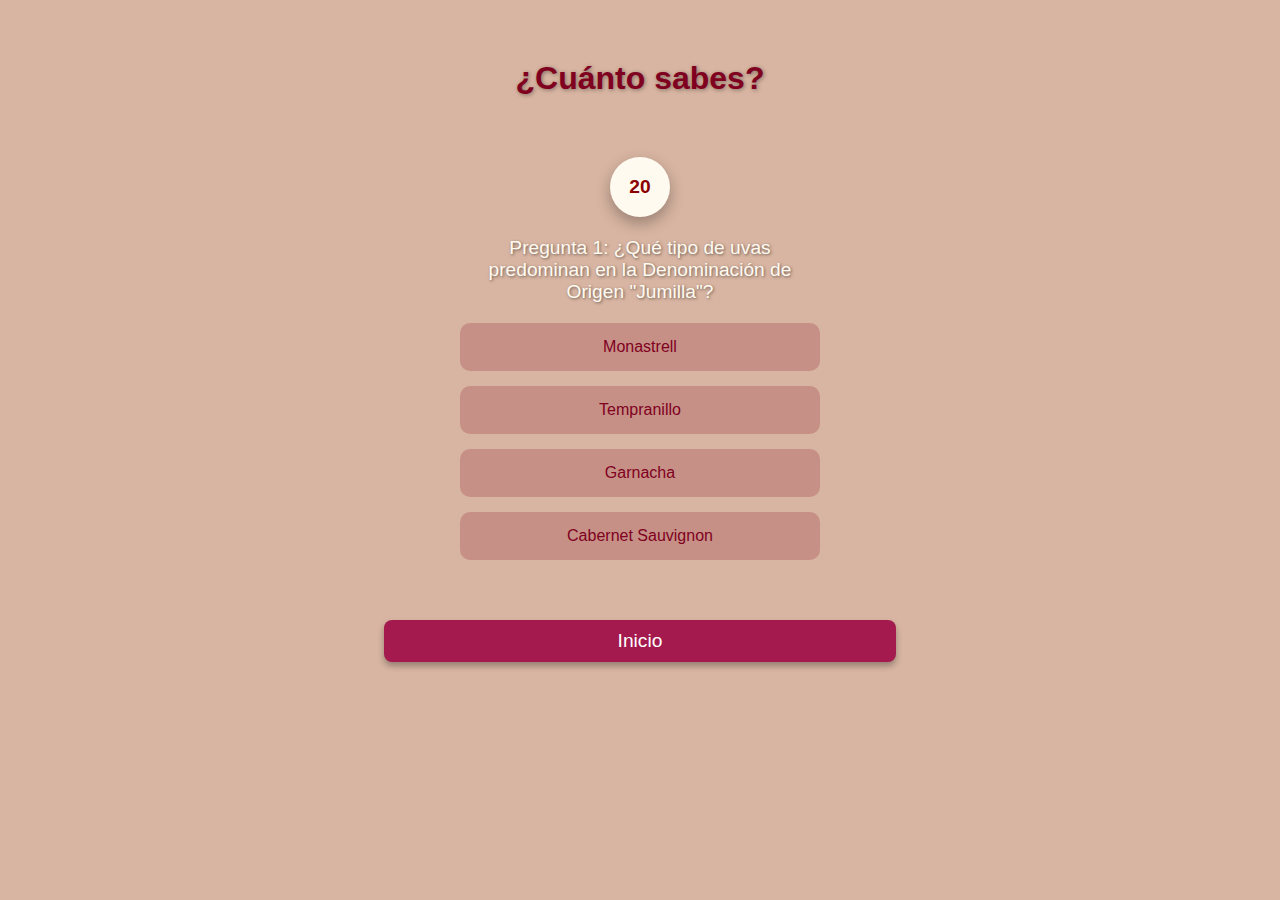
<file: quizInfo.html>
<!DOCTYPE html>
<html lang="es">
<head>
    <meta charset="UTF-8">
    <meta name="viewport" content="width=device-width, initial-scale=1.0">
    <title>Quiz</title>
    <style>
	    * {
        font-family: 'Roboto', sans-serif;
        box-sizing: border-box;
        margin: 0;
        padding: 0;
    }
    body {
        background: #d8b5a2;
        color: #fff;
        text-align: center;
        margin: 0;
        padding: 0;
    }
	h1 {
		font-size: 2rem;
        margin-top: 60px;
		color: #800020;
        text-shadow: 1px 1px 4px rgba(0, 0, 0, 0.4);
    }
    h1:hover {
        transform: scale(1.05);
		text-shadow: 2px 2px 6px rgba(0, 0, 0, 0.5);
    }
    .quiz-container {
    max-width: 400px;
    margin: 20px auto;
    padding: 20px;

}

.quiz-question {
    margin-bottom: 20px;
    text-align: center;
    font-size: 1.2rem;
	color: #fffaf0; 
    text-shadow: 1px 1px 3px rgba(0, 0, 0, 0.5); 
}
 .quiz-options {
    display: flex;
    flex-direction: column;
    gap: 15px;
}

.quiz-option {
    padding: 15px;
    border: none;
    background:rgba(128, 0, 32, 0.2);
    color: #800020;
    font-size: 1rem;
    border-radius: 10px;
    cursor: pointer;
    transition: transform 0.3s ease, box-shadow 0.3s ease;
    text-align: center;
}

.quiz-option:hover {
   background: rgba(255, 182, 193, 0.3);
        transform: scale(1.05);
        box-shadow: 0px 8px 20px rgba(0, 0, 0, 0.6);
}

.quiz-timer {
    display: flex;
    justify-content: center;
    align-items: center;
    margin: 20px auto;
    width: 60px;
    height: 60px;
    border-radius: 50%;
    background: #fffaf0; /* Marfil claro */
    color: #8B0000; /* Vino tinto */
    font-size: 1.2rem;
    font-weight: bold;
    box-shadow: 0px 6px 15px rgba(0, 0, 0, 0.3);
        }
.quiz-option.correct {
    background-color: rgba(34, 139, 34, 0.8); 
}

.quiz-option.incorrect {
    background-color: rgba(178, 34, 34, 0.8); 
}

.divVolver {
    display: relative;
    justify-content: center;
    flex-direction: column;
    align-items: center;
    width: 50%;       
    margin-bottom: 20%;
    margin-left: 25%;
}
    .volver {
        background: #a41a4e;
        border: none;
        color: white;
        padding:10px; 
        font-size: 1.2rem;
        cursor: pointer;
        border-radius: 8px;
        margin-top: 20px;
        width: 40%;
        box-shadow: 0 4px 6px rgba(0, 0, 0, 0.3);
        transition: transform 0.2s ease, box-shadow 0.2s ease;
		bottom:30px;
    }
    .volver:hover {
        background: #b31c56;
        transform: scale(1.05);
        box-shadow: 0 6px 8px rgba(0, 0, 0, 0.4);
    }
		    .volverI {
        background: #a41a4e;
        border: none;
        color: white;
        padding:10px; 
        font-size: 1.2rem;
        cursor: pointer;
        border-radius: 8px;
        margin-top: 20px;
        width: 40%;
        box-shadow: 0 4px 6px rgba(0, 0, 0, 0.3);
        transition: transform 0.2s ease, box-shadow 0.2s ease;
		bottom:10px;
		top:30px;
    }
    .volverI:hover {
        background: #b31c56;
        transform: scale(1.05);
        box-shadow: 0 6px 8px rgba(0, 0, 0, 0.4);
    }
  #review-questions {
    background: rgba(128, 0, 32, 0.2); /* Translúcido inspirado en vino tinto */
    padding: 20px;
    margin: 20px auto;
    border-radius: 12px;
    cursor: pointer; 
    box-shadow: 0px 6px 15px rgba(0, 0, 0, 0.4);
    width: 90%;
	}
	#prev-btn{
			background: #a41a4e;
			border: none;
			color: white;
			padding:10px; 
			cursor: pointer;
			border-radius: 8px;
			margin-top: 20px;
			width: 10%;
			box-shadow: 0 4px 6px rgba(0, 0, 0, 0.3);
			transition: transform 0.2s ease, box-shadow 0.2s ease;
			bottom:20px;
			font-size: 0.7rem;
	}
	#prev-btn:hover {
			background: #b31c56;
			transform: scale(1.05);
			box-shadow: 0 6px 8px rgba(0, 0, 0, 0.4);
		}
	#next-btn{
			background: #a41a4e;
			border: none;
			color: white;
			padding:10px; 
			cursor: pointer;
			border-radius: 8px;
			margin-top: 20px;
			width: 10%;
			box-shadow: 0 4px 6px rgba(0, 0, 0, 0.3);
			transition: transform 0.2s ease, box-shadow 0.2s ease;
			bottom:20px;
			font-size: 0.7rem;
	}
	#next-btn:hover {
			background: #b31c56;
			transform: scale(1.05);
			box-shadow: 0 6px 8px rgba(0, 0, 0, 0.4);
    }
    </style>
</head>
<body>
    <h1>¿Cuánto sabes?</h1>
    <div class="quiz-container">
        <div class="quiz-timer" id="quiz-timer">10</div>
        <div class="quiz-question" id="quiz-question">Cargando pregunta...</div>
        <div class="quiz-options" id="quiz-options"></div>
    </div>
	 
	  <!-- Opciones de ver las preguntas -->
  <div id="quiz-completion" style="display: none;">       
     <div id="review-questions">
		<h2>Revisar respuestas:</h2>			
	 </div>		
	 <div>
        <button id="prev-btn" onclick="showPage(currentPage - 1)" style="display: none;">Anterior</button>
		<button id="next-btn" onclick="showPage(currentPage + 1)">Siguiente</button>
	</div>
        <a href="quiz.html"><button class="volver">Iniciar otra vez</button></a>
    </div>
  
    <!-- VOLVER A INICIO -->   		
	
			<a href="index.html"> <button class="volverI" >Inicio</button> </a>

	
    <script>
        const questions = [
			  {question: '¿En qué mes comienza el "lloro de la vid"?',options: ['Diciembre', 'Marzo', 'Abril', 'Junio'],answer: 'Marzo'},
			  {question: '¿Qué ocurre durante la fase de "envero" en la vid?',options: ['Las uvas adquieren color y maduran', 'Se realiza la poda', 'Se empieza la vendimia', 'La planta entra en reposo'],answer: 'Las uvas adquieren color y maduran'},
			  {question: '¿Qué sustancia química en el vino da amargor, sequedad y aspereza?',options: ['Ácidos', 'Taninos', 'Azúcares', 'Alcohol'],answer: 'Taninos'},
			  {question: '¿Cuál es la función de la pruina en la uva?',options: ['Protege del sol y retiene agua', 'Aporta pigmentos al vino', 'Da estructura al vino', 'Proporciona taninos al vino'],answer: 'Protege del sol y retiene agua'},
			  {question: '¿Qué tipo de uvas predominan en la Denominación de Origen "Jumilla"?',options: ['Monastrell', 'Tempranillo', 'Garnacha', 'Cabernet Sauvignon'],answer: 'Monastrell'},
			  {question: '¿Cuál es el porcentaje de agua en la composición del vino?',options: ['75%', '85%', '90%', '95%'],answer: '85%'},
			  {question: '¿Qué es la fermentación maloláctica?',options: ['Transformación de los azúcares en alcohol', 'Conversión del ácido málico en ácido láctico', 'Eliminación de las impurezas del vino', 'Aumento de la acidez del vino'],answer: 'Conversión del ácido málico en ácido láctico'},
			  {question: '¿Cuál es la característica principal de los vinos con Denominación de Origen Calificada (D.O.Ca.)?',options: ['Son vinos de regiones específicas con controles estrictos', 'Tienen una categoría superior a la D.O', 'Solo existen dos en España', 'Todas las anteriores'],answer: 'Todas las anteriores'},
			  {question: '¿Según el protocolo a quién debe servirse primero?',options: ['A los niños', 'El orden da igual', 'A las señoras', 'Al anfitrión'],answer: 'A las señoras'},
			  {question: '¿Qué ocurre durante la fase de "brote y poda en verde" en la vid?',options: ['Se eliminan algunas hojas para oxigenar los racimos', 'Aparecen los primeros racimos', 'Las uvas maduran', 'La planta entra en reposo'],answer: 'Se eliminan algunas hojas para oxigenar los racimos'},
			  {question: "¿En qué parte del proceso de la vid la uva aumenta en peso y azúcar?",options: ["Envero", "Vendimia", "Crecimiento del fruto", "Brote"],answer: "Crecimiento del fruto"},
			  {question: "¿Cuál es la categoría superior a la D.O.?",options: ["Vinos de Pago", "D.O.Ca.", "IGP", "ETG"],answer: "D.O.Ca."},
			  {question: "¿Qué ocurre durante la fermentación alcohólica?",options: ["El vino adquiere su color", "Se realizan podas en la vid", "Las uvas se maduran más", "Las levaduras convierten los azúcares en alcohol y CO₂"],answer: "Las levaduras convierten los azúcares en alcohol y CO₂"},
			  {question: "¿Qué porcentaje del volumen de la uva es la pulpa?", options: ['50%', '20%', '5%','75%'], answer: '75%'},
			  {question: "¿Qué uva es común en las tres denominaciones de origen de Murcia?", options: ["Tempranillo", "Monastrell","Syrah", "Garnacha"], answer: "Monastrell"},
			  {question: "¿Qué es la 'maceración' del vino?", options: ["Maduración en barricas", "Proceso de extracción de colores y aromas de los hollejos", "Fermentación de los azúcares",  "Filtrado del vino"], answer: "Proceso de extracción de colores y aromas de los hollejos"},
			  {question: "¿Qué función cumple el 'raspón' en la vinificación?", options: ["Ayuda a la fermentación alcohólica","Une las uvas al racimo y aporta taninos al vino", "Aporta azúcares al mosto", "Le da color al vino"], answer: "Une las uvas al racimo y aporta taninos al vino"},
			  {question: "¿Cuál es la fase de reposo de la vid?",options: ["Septiembre","Diciembre - Febrero","Marzo","Junio"], answer: "Diciembre - Febrero"},
			  {question: "¿Qué sucede durante el 'Lloro de la vid'?", options: ["Las uvas adquieren color", "La planta da señales de vida y sale savia por los cortes de la poda", "Las yemas hinchan y aparecen racimos", "Se mide la madurez de las uvas"], answer: "La planta da señales de vida y sale savia por los cortes de la poda"},
			  {question: "¿Diferencia entre DO y ETG?", options: ["DO garantiza todo el proceso en una región específica, mientras que ETG se enfoca en el método", "ETG garantiza un proceso en una región específica, mientras que DO no", "DO se refiere a un vino de pago y ETG no", "No hay diferencia, son lo mismo"], answer: "DO garantiza todo el proceso en una región específica, mientras que ETG se enfoca en el método"},
			  {question: "¿Qué debe hacer un camarero cuando abre una botella de vino para el cliente?", options: ["Servir el vino sin mostrar la etiqueta", "Cortar el corcho y no mostrarlo", "Oler el corcho y presentarlo en un platillo", "Servir el vino directamente sin realizar ninguna prueba"], answer: "Oler el corcho y presentarlo en un platillo"},
			  {question: "¿Cómo debe presentarse un vino blanco una vez servido?", options: ["En una champañera con hielo sobre la mesa", "En un vaso grande sin hielo sobre la mesa", "En un plato con una servilleta de cóctel sobre la mesa", "En una copa grande sin enfriar sobre la mesa"], answer: "En una champañera con hielo sobre la mesa"},
			  {question: "¿Qué se debe hacer con el corcho tras abrir una botella de vino?", options: ["Olerlo y presentarlo en un platillo al cliente", "Tirarlo a la basura", "Guardarlo en la botella", "Colocarlo en la copa del cliente"],answer: "Olerlo y presentarlo en un platillo al cliente"},
			  {question: "¿Cómo debe presentarse una botella de vino tinto durante el servicio?", options: ["En una copa grande", "El centro de la mesa sobre un plato pequeño con una servilleta de cóctel", "En una champañera con hielo", "En una canasta de mimbre"], answer: "El centro de la mesa sobre un plato pequeño con una servilleta de cóctel"},
			  {question: "¿Qué es la Denominación de Origen (DO) de un vino?", options: ["Una clasificación basada en el tipo de uva", "Una clasificación geográfica que define la región donde se cultiva la uva", "El nombre del vino", "El tipo de fermentación utilizada"], answer: "Una clasificación geográfica que define la región donde se cultiva la uva"},
			  {question: "¿En qué mes se comienza a medir la madurez de las uvas para la vendimia?", options: ["Septiembre", "Mayo", "Junio", "Octubre"], answer: "Septiembre"},
			  {question: "¿Qué es la pruina?", options: ["Un parásito.", "Capa cerosa blanca que se encuentra en el hollejo.", "Un tipo de abono.", "Se denomina así a las raíces de la vid."], answer: "Capa cerosa blanca que se encuentra en el hollejo."},
			  {question: "¿Qué optenemos tras la fermentación?", options: ["Azúcar y CO2.", "Azúcar y alcohol.", "Alcohol y azufre.", "Alcohol y CO2."], answer: "Alcohol y CO2."},
			  {question: "¿Qué es el sangrado?", options: ["Cuando se prensa la uva.", "La separación de la parte sólida de la líquida del vino rosado.", "La adición de vino tinto al blanco para hacer rosado.", "Echar sangre que coagule los posos y llevarlos al fondo del depósito."], answer: "Cuando se prensa la uva."},
			  {question: "¿Le afecta a un vino la luz, el ruido y las vibraciones?", options: ["Sí, pero positivamente: lo ayuda a evolucuionar.", "De ningún modo.", "Sí, negativamente, ya que lo enturbia, lo marea y lo oxida.", "Únicamente le afecta la luz."], answer: "Sí, negativamente, ya que lo enturbia, lo marea y lo oxida."},
			  {question: "¿Se debe enseñar la botella de vino al cliente antes de abrirla?", options: ["No, porque ya sabe lo que ha pedido.", "No, porque el cliente confía en nosotros.", "Sí, para confirmar con él que es el vino solicitado.", "Sí, pero solo si el cliente nos lo solicita."], answer: "Sí, para confirmar con él que es el vino solicitado."},
			  {question: "¿Qúe fases intervien en la cata de vinos?", options: ["Fase visual.", "Fase olfativa.", "Fase gustativa.", "Tres: Visual, olfativa, gustativa."], answer: "Tres: Visual, olfativa, gustativa."},
			  {question: "¿Qué nos indican las 'lágrimas' en el vino?", options: ["La cantidad de grasa que contiene.", "Lo ácido que está.", "Que es un vino que sufre.", "El grado alcohólico que tiene."], answer: "El grado alcohólico que tiene."},
			  {question: "¿A qué temperatura debe estar nuestra bodega?", options: ["18-20 ºC.", "12-15 ºC.", "2-5 ºC.", "5-10 ºC."], answer: "12-15 ºC."},
			  {question: "¿Qué hay que tener en cuenta del vino a la hora de maridar?", options: ["Sabor, añada, uva.", "Añada, bodega, aroma.", "Color, aroma,sabor.", "Aroma, uva."], answer: "Color, aroma,sabor."},
			  {question: "¿Qué hay que tener en cuenta de los alimentos a la hora de maridar?", options: ["Sabor y textura.", "Color", "Tipo de alimento y cocinado.", "Salsas y especias.", "Todas las anteriores."], answer: "Todas las anteriores."},
		      {question: "¿Qué obtenemos durante la fase visual de la cata de vino ?", options: ["Sabor y color del vino.", "Aromas del vino.", "Color del vino y si el vino tiene impurezas o no.", "Solo el color del vino."], answer: "Color del vino y si el vino tiene impurezas o no."},
		      {question: "¿Cuáles son las partes de una copa de vino?", options: ["Pie, tallo o base, boca.", "Base o fuste, cuerpo, borde, .", "Base o pie, tallo o fuste, caliz.", "Pie, cuerpo, asa."], answer: "Base o pie, tallo o fuste, caliz."},
			  {question: "¿Cuántas D.O.Ca hay en españa?", options: ["Tres: Jumilla,Yecla,Bullas.", "Dos:Rioja,Priorat.", 69, 17], answer: "Dos:Rioja,Priorat."},
		      {question: "¿Qué certificación garantiza que todo el proceso, desde el cultivo de la uva hasta la elaboración del vino, ocurre en una región específica y sigue normas estrictas de calidad?", options: ["DO (Denominación de Origen)", "ETG (Especialidad Tradicional Garantizada)", "IGP (Indicación Geográfica Protegida)", "DOCa (Denominación de Origen Calificada)"], answer: "DO (Denominación de Origen)"},
              {question: "¿Qué certificación protege una forma de producción tradicional?", options: ["DO (Denominación de Origen)", "ETG (Especialidad Tradicional Garantizada)", "IGP (Indicación Geográfica Protegida)", "DOCa (Denominación de Origen Calificada)"], answer: "ETG (Especialidad Tradicional Garantizada)"},
			  {question: "¿Qué certificación certifica que al menos una parte del proceso de producción ocurre en una región específica?", options: ["DO (Denominación de Origen)", "IGP (Indicación Geográfica Protegida)" , "ETG (Especialidad Tradicional Garantizada)", "DOCa (Denominación de Origen Calificada)"], answer: "IGP (Indicación Geográfica Protegida)"},
			  {question: "¿Qué enfoque tiene la certificación ETG?", options: ["El método de producción", "La región geográfica", "La variedad de uva utilizada", "La añada del vino"], answer: "El método de producción"},
			  {question: "¿Cuál es la diferencia principal entre IGP y DO?", options: ["IGP está vinculada al método y DO a la región.", "IGP certifica al menos una parte del proceso en una región y DO garantiza todo el proceso en la región.", "IGP es más estricta que DO.", "No hay diferencias entre ambas."], answer: "IGP certifica al menos una parte del proceso en una región y DO garantiza todo el proceso en la región."}
	];
        let currentQuestionIndex = 0;
		let timer;
        let timeLeft = 20;
		
		function shuffleQuestions() {
            questions.sort(() => Math.random() - 0.5);
        }
		
		 function startTimer() {
            const timerElement = document.getElementById('quiz-timer');
            timeLeft = 20; 
            timerElement.textContent = timeLeft;

            clearInterval(timer); 
            timer = setInterval(() => {
                timeLeft--;
                timerElement.textContent = timeLeft;

                if (timeLeft <= 0) {
                    clearInterval(timer);
                    nextQuestion();
                }
            }, 2000);
        }

        function loadQuestion() {
            const questionElement = document.getElementById('quiz-question');
            const optionsElement = document.getElementById('quiz-options');
            const question = questions[currentQuestionIndex];
            
            questionElement.textContent = `Pregunta ${currentQuestionIndex + 1}: ${question.question}`;
            optionsElement.innerHTML = '';
            
            question.options.forEach(option => {
                const button = document.createElement('button');
                button.className = 'quiz-option';
                button.textContent = option;
                button.onclick = () => {
                    clearInterval(timer); 
                    checkAnswer(option, button);
                };
                optionsElement.appendChild(button);
            });

            startTimer(); 
        }

        function checkAnswer(selected, selectedButton) {
            const question = questions[currentQuestionIndex];
			const options = document.querySelectorAll('.quiz-option');
			
            options.forEach(optionButton => {
                if (optionButton.textContent === question.answer) {
                    optionButton.classList.add('correct'); 
                }
                if (optionButton.textContent === selected && optionButton !== selectedButton){
                    optionButton.classList.add('incorrect'); 
                }
            });
			localStorage.setItem(`selectedAnswer_${question.question}`, selected);
			 
            setTimeout(nextQuestion, 1000);
        }

        function nextQuestion() {
            currentQuestionIndex++;
            if (currentQuestionIndex < questions.length) {
                loadQuestion();
            } else {
                showCompletion();
            }
        }

        function showPage(page) {
            if (page < 0 || page >= Math.ceil(questions.length / 6)) return;
            currentPage = page;

            const reviewContainer = document.getElementById('review-questions');
            reviewContainer.innerHTML = '';

            const start = currentPage * 6;
            const end = start + 6;

            questions.slice(start, end).forEach(q => {
                const questionDiv = document.createElement('div');
                questionDiv.innerHTML = `<b>${q.question}</b><br>${q.options.map(option => {
                    const selectedAnswer = localStorage.getItem(`selectedAnswer_${q.question}`);
                    if (option === q.answer) {
                        return `<span style="color: green;">${option}</span>`;
                    } else if (option === selectedAnswer) {
                        return `<span style="color: red;">${option}</span>`;
                    }
                    return option;
                }).join('<br>')}<br><br>`;
                reviewContainer.appendChild(questionDiv);
            });

            document.getElementById('prev-btn').style.display = currentPage === 0 ? 'none' : 'inline-block';
            document.getElementById('next-btn').style.display = currentPage === Math.ceil(questions.length / 6) - 1 ? 'none' : 'inline-block';
        }

        function showCompletion() {
            const quizContainer = document.querySelector('.quiz-container');
            quizContainer.style.display = 'none';
            const completionSection = document.getElementById('quiz-completion');
            completionSection.style.display = 'block';

            showPage(0);

        }
		shuffleQuestions();
        loadQuestion();
    </script>
	
	  
</body>
</html>
</file>
<file: styles.css>
* {
  font-family: 'Roboto', sans-serif;
  box-sizing: border-box;
  margin: 0;
  padding: 0;
}
body {
  background: #d8b5a2;
  color: #fff;
  text-align: center;
  margin: 0 10px;
  padding: 0;
}

h1 {
  font-size: 3rem;
  margin-bottom: 30px;
  text-shadow: 3px 3px 6px rgba(0, 0, 0, 0.5);
}

.container {
  display: flex;
  flex-direction: column;
  justify-content: center;
  align-items: center;
  height: 100vh;
  max-width: 1024px;
  margin:-30px auto;
}

.banner img {
  width: 100%;
  max-width: 600px;
  max-height: 600px;
  object-fit: cover;
}

.button {
  text-decoration: none;
  background: #a41a4e;
  border: none;
  color: white;
  padding: 10px;
  font-size: 1.1rem;
  cursor: pointer;
  border-radius: 4px;
  margin: 0 2px;
  width: 112px;
  box-shadow: 0 2px 4px rgba(0, 0, 0, 0.3);
  transition: transform 0.2s ease, box-shadow 0.2s ease;
  text-align: center;
}

.flex-grow {
  flex-grow: 1;
}

.button:hover {
  background: #b31c56;
}

.button:focus {
  outline: none;
  background: #b31c56;
}

.button-container {
  display: flex;
  justify-content: center;
  align-items: center;
  gap: 5px;
  width: 100%;
  flex-wrap: wrap;
}

.options-container {
  position: relative;
}

.options {
  position: absolute; 
  top: 100%;
  left: 2px;
  margin-top: 10px;
}
.options a {
  text-decoration: none;
  color: white;
  font-size: 0.9rem;
  display: block;
  background: #a41a4e;
  text-align: left;
  padding: 10px 20px;
  width: 112px;
}

.options:before {
  content: '';
  position: absolute;
  top: -10px;
  left: 50%;
  transform: translateX(-50%);
  width: 0;
  height: 0;
  border-left: 10px solid transparent;
  border-right: 10px solid transparent;
  border-bottom: 10px solid #a41a4e;
}

.options a:first-child {
  border-top-left-radius: 4px;
  border-top-right-radius: 4px;
}

.options a:last-child {
  border-bottom-left-radius: 4px;
  border-bottom-right-radius: 4px;
}

.options a:nth-child(n+2) {
  border-top: 1px solid #771339;
  box-shadow: 0 2px 4px rgba(0, 0, 0, 0.3);
}

.options a:hover, .options a:focus {
  background: #b31c56;
}
.optionsq-container {
  position: relative;
}

.optionsq {
  position: absolute; 
  top: 100%;
  left: 2px;
  margin-top: 10px;
}
.optionsq a {
  text-decoration: none;
  color: white;
  font-size: 0.9rem;
  display: block;
  background: #a41a4e;
  text-align: left;
  padding: 10px 20px;
  width: 112px;
}

.optionsq:before {
  content: '';
  position: absolute;
  top: -10px;
  left: 50%;
  transform: translateX(-50%);
  width: 0;
  height: 0;
  border-left: 10px solid transparent;
  border-right: 10px solid transparent;
  border-bottom: 10px solid #a41a4e;
}

.optionsq a:first-child {
  border-top-left-radius: 4px;
  border-top-right-radius: 4px;
}

.optionsq a:last-child {
  border-bottom-left-radius: 4px;
  border-bottom-right-radius: 4px;
}

.optionsq a:nth-child(n+2) {
  border-top: 1px solid #771339;
  box-shadow: 0 2px 4px rgba(0, 0, 0, 0.3);
}

.optionsq a:hover, .options a:focus {
background: #b31c56;
}
</file>
